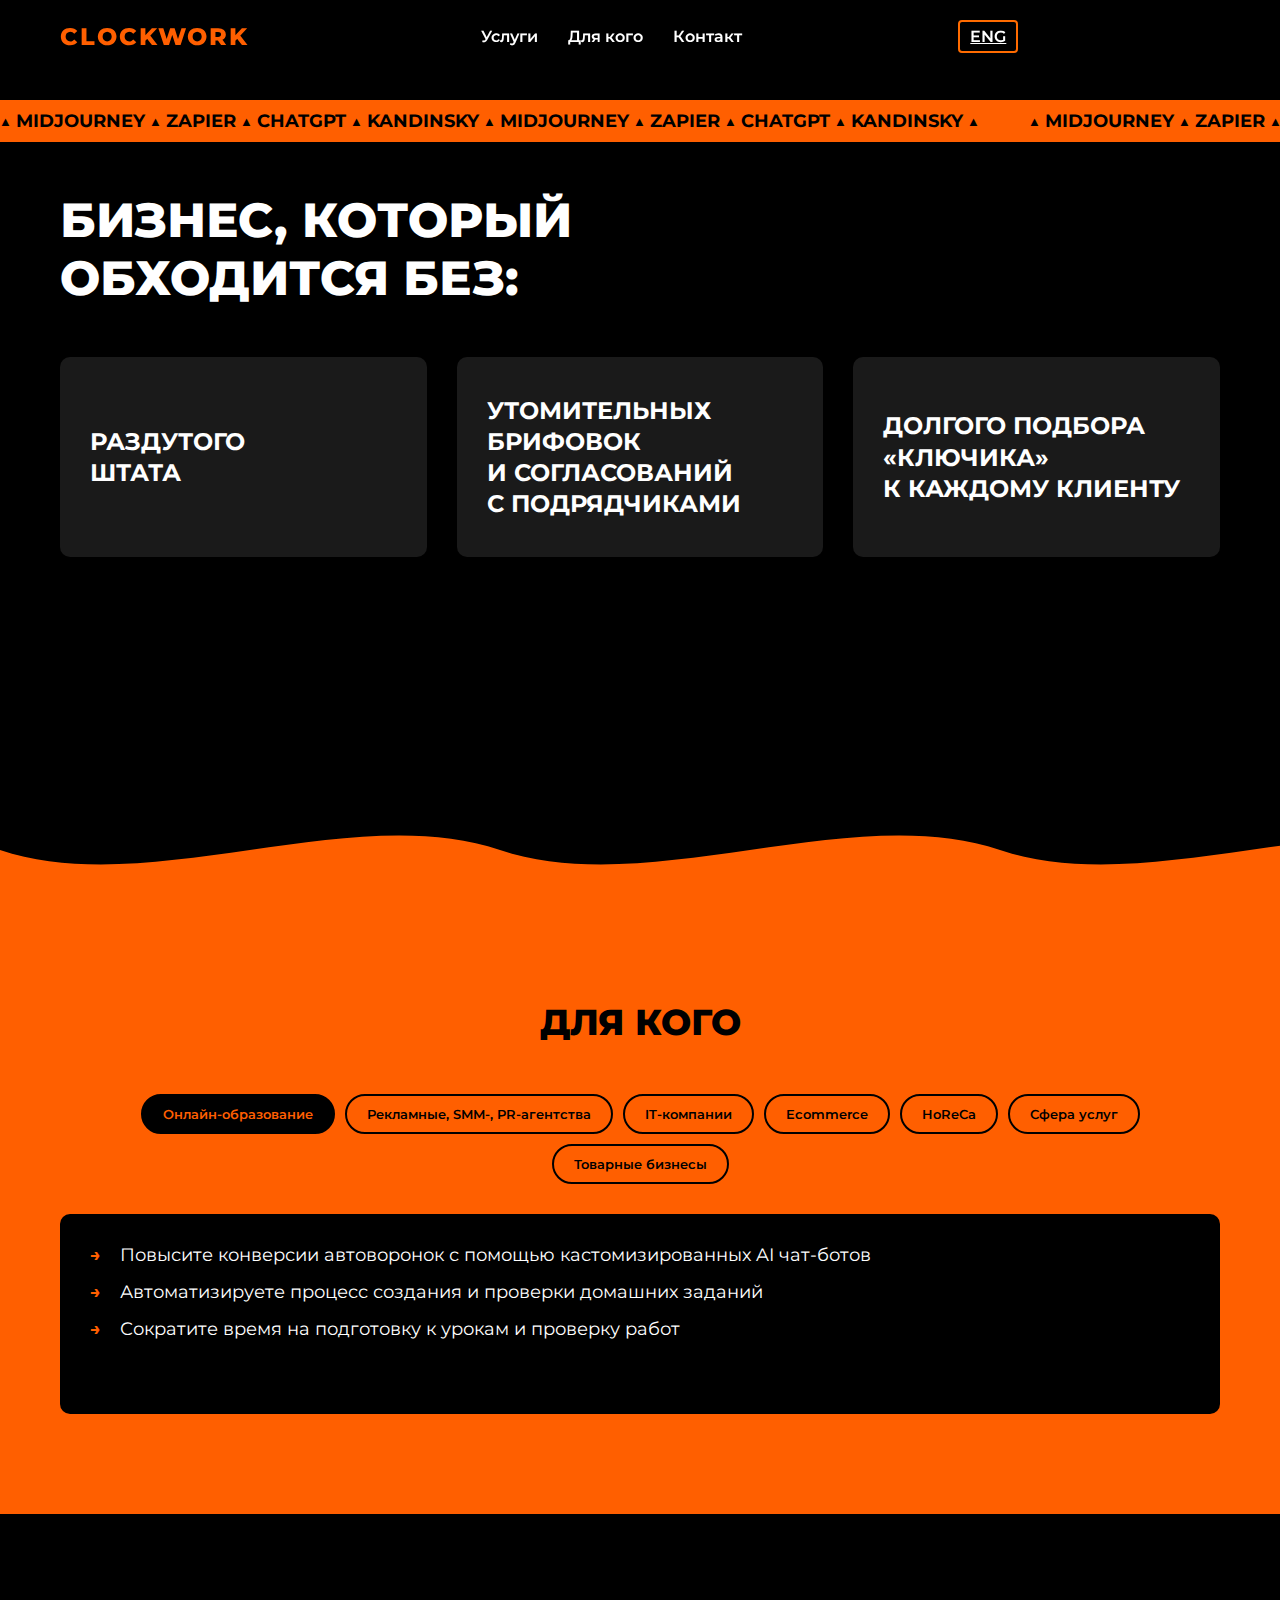
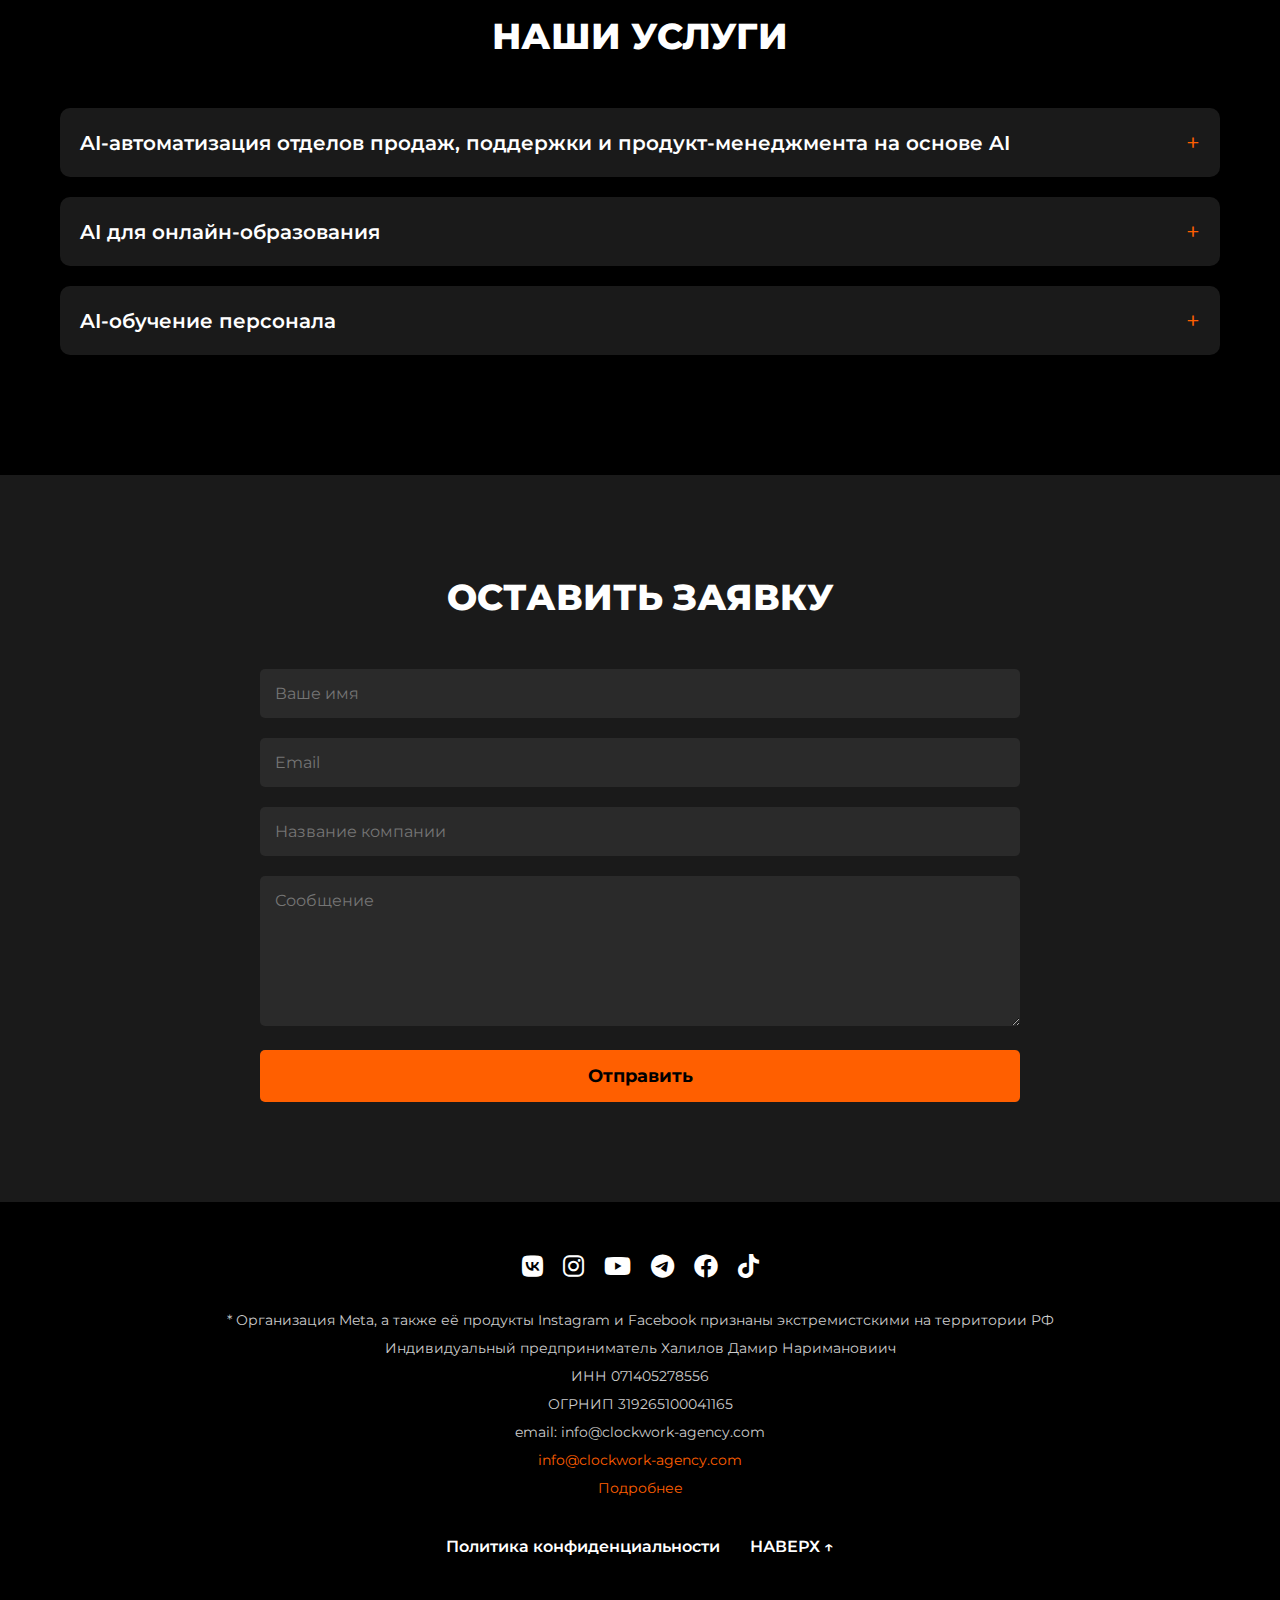
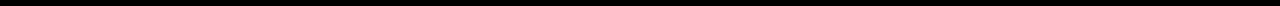
<file: clockwork-clone/index.html>
<!DOCTYPE html>
<html lang="ru">
<head>
    <meta charset="UTF-8">
    <meta name="viewport" content="width=device-width, initial-scale=1.0">
    <title>Clockwork Agency - Digital Marketing Solutions</title>
    <link rel="stylesheet" href="css/styles.css">
    <link rel="stylesheet" href="https://cdnjs.cloudflare.com/ajax/libs/font-awesome/6.0.0-beta3/css/all.min.css">
    <link href="https://fonts.googleapis.com/css2?family=Montserrat:wght@400;500;600;700;800&display=swap" rel="stylesheet">
</head>
<body>
    <header>
        <div class="header-container">
            <div class="logo">CLOCKWORK</div>
            <nav>
                <ul>
                    <li><a href="#services">Услуги</a></li>
                    <li><a href="#for-whom">Для кого</a></li>
                    <li><a href="#contact">Контакт</a></li>
                </ul>
            </nav>
            <div class="language-switch"><a href="index-en.html" class="lang-btn">ENG</a></div>
            <div class="mobile-menu-toggle">
                <span></span>
                <span></span>
                <span></span>
            </div>
        </div>
    </header>

    <section class="hero">
        <div class="ticker-tape">
            <div class="ticker-content">
                <span>▲ MIDJOURNEY ▲ ZAPIER ▲ CHATGPT ▲ KANDINSKY ▲ MIDJOURNEY ▲ ZAPIER ▲ CHATGPT ▲ KANDINSKY ▲</span>
                <span>▲ MIDJOURNEY ▲ ZAPIER ▲ CHATGPT ▲ KANDINSKY ▲ MIDJOURNEY ▲ ZAPIER ▲ CHATGPT ▲ KANDINSKY ▲</span>
            </div>
        </div>
        
        <div class="hero-content">
            <h1 class="animated-title">БИЗНЕС, КОТОРЫЙ <br>ОБХОДИТСЯ БЕЗ:</h1>
            
            <div class="benefits-container">
                <div class="benefit-card">
                    <div class="benefit-content">
                        <h3>РАЗДУТОГО<br>ШТАТА</h3>
                    </div>
                </div>
                <div class="benefit-card">
                    <div class="benefit-content">
                        <h3>УТОМИТЕЛЬНЫХ БРИФОВОК<br>И СОГЛАСОВАНИЙ<br>С ПОДРЯДЧИКАМИ</h3>
                    </div>
                </div>
                <div class="benefit-card">
                    <div class="benefit-content">
                        <h3>ДОЛГОГО ПОДБОРА<br>«КЛЮЧИКА»<br>К КАЖДОМУ КЛИЕНТУ</h3>
                    </div>
                </div>
            </div>
        </div>
        
        <div class="wave-container">
            <div class="wave"></div>
        </div>
    </section>

    <section id="for-whom" class="for-whom">
        <h2>ДЛЯ КОГО</h2>
        
        <div class="client-tabs">
            <div class="tab-buttons">
                <button class="tab-button active" data-tab="education">Онлайн-образование</button>
                <button class="tab-button" data-tab="agencies">Рекламные, SMM-, PR-агентства</button>
                <button class="tab-button" data-tab="it">IT-компании</button>
                <button class="tab-button" data-tab="ecommerce">Ecommerce</button>
                <button class="tab-button" data-tab="horeca">HoReCa</button>
                <button class="tab-button" data-tab="services">Сфера услуг</button>
                <button class="tab-button" data-tab="retail">Товарные бизнесы</button>
            </div>
            
            <div class="tab-content">
                <div class="tab-pane active" id="education">
                    <ul>
                        <li>Повысите конверсии автоворонок с помощью кастомизированных AI чат-ботов</li>
                        <li>Автоматизируете процесс создания и проверки домашних заданий</li>
                        <li>Сократите время на подготовку к урокам и проверку работ</li>
                    </ul>
                </div>
                <div class="tab-pane" id="agencies">
                    <ul>
                        <li>Ускорите процесс создания контента для клиентов</li>
                        <li>Автоматизируете рутинные задачи по коммуникации с клиентами</li>
                        <li>Улучшите качество аналитики и отчетности</li>
                    </ul>
                </div>
                <div class="tab-pane" id="it">
                    <ul>
                        <li>Оптимизируете процессы разработки с помощью AI-инструментов</li>
                        <li>Автоматизируете тестирование и отладку кода</li>
                        <li>Улучшите документацию и коммуникацию в команде</li>
                    </ul>
                </div>
                <div class="tab-pane" id="ecommerce">
                    <ul>
                        <li>Персонализируете рекомендации товаров для клиентов</li>
                        <li>Автоматизируете обработку заказов и поддержку клиентов</li>
                        <li>Оптимизируете логистические процессы</li>
                    </ul>
                </div>
                <div class="tab-pane" id="horeca">
                    <ul>
                        <li>Улучшите обслуживание клиентов с помощью AI-ассистентов</li>
                        <li>Оптимизируете управление запасами и закупками</li>
                        <li>Автоматизируете бронирование и обработку заказов</li>
                    </ul>
                </div>
                <div class="tab-pane" id="services">
                    <ul>
                        <li>Автоматизируете запись клиентов и напоминания</li>
                        <li>Улучшите качество обслуживания с помощью AI-инструментов</li>
                        <li>Оптимизируете рабочие процессы и расписание</li>
                    </ul>
                </div>
                <div class="tab-pane" id="retail">
                    <ul>
                        <li>Оптимизируете управление товарными запасами</li>
                        <li>Улучшите прогнозирование спроса и планирование закупок</li>
                        <li>Автоматизируете маркетинговые кампании и программы лояльности</li>
                    </ul>
                </div>
            </div>
        </div>
    </section>

    <section id="services" class="services">
        <h2>НАШИ УСЛУГИ</h2>
        
        <div class="accordion">
            <div class="accordion-item">
                <div class="accordion-header">
                    <h3>AI-автоматизация отделов продаж, поддержки и продукт-менеджмента на основе AI</h3>
                    <span class="accordion-icon">+</span>
                </div>
                <div class="accordion-content">
                    <p>Мы помогаем бизнесам автоматизировать процессы продаж, поддержки клиентов и управления продуктами с использованием искусственного интеллекта. Наши решения позволяют сократить время на рутинные задачи, улучшить качество обслуживания клиентов и оптимизировать рабочие процессы.</p>
                </div>
            </div>
            
            <div class="accordion-item">
                <div class="accordion-header">
                    <h3>AI для онлайн-образования</h3>
                    <span class="accordion-icon">+</span>
                </div>
                <div class="accordion-content">
                    <p>Мы разрабатываем AI-решения для образовательных платформ, которые помогают автоматизировать создание и проверку учебных материалов, персонализировать обучение и улучшить взаимодействие с учениками. Наши инструменты позволяют сократить время на подготовку к урокам и повысить эффективность обучения.</p>
                </div>
            </div>
            
            <div class="accordion-item">
                <div class="accordion-header">
                    <h3>AI-обучение персонала</h3>
                    <span class="accordion-icon">+</span>
                </div>
                <div class="accordion-content">
                    <p>Мы предлагаем программы обучения персонала работе с AI-инструментами, которые помогают сотрудникам освоить новые технологии и повысить эффективность работы. Наши тренинги включают практические задания и реальные кейсы, которые помогают быстро внедрить AI в рабочие процессы.</p>
                </div>
            </div>
        </div>
    </section>

    <section id="contact" class="contact">
        <div class="contact-container">
            <h2>ОСТАВИТЬ ЗАЯВКУ</h2>
            
            <form id="contact-form">
                <div class="form-group">
                    <input type="text" id="name" name="name" placeholder="Ваше имя" required>
                </div>
                <div class="form-group">
                    <input type="email" id="email" name="email" placeholder="Email" required>
                </div>
                <div class="form-group">
                    <input type="text" id="company" name="company" placeholder="Название компании" required>
                </div>
                <div class="form-group">
                    <textarea id="message" name="message" placeholder="Сообщение" required></textarea>
                </div>
                <button type="submit" class="submit-btn">Отправить</button>
            </form>
        </div>
    </section>

    <footer>
        <div class="footer-container">
            <div class="social-icons">
                <a href="#" class="social-icon"><i class="fab fa-vk"></i></a>
                <a href="#" class="social-icon"><i class="fab fa-instagram"></i></a>
                <a href="#" class="social-icon"><i class="fab fa-youtube"></i></a>
                <a href="#" class="social-icon"><i class="fab fa-telegram"></i></a>
                <a href="#" class="social-icon"><i class="fab fa-facebook"></i></a>
                <a href="#" class="social-icon"><i class="fab fa-tiktok"></i></a>
            </div>
            
            <div class="footer-info">
                <p>* Организация Meta, а также её продукты Instagram и Facebook признаны экстремистскими на территории РФ</p>
                <p>Индивидуальный предприниматель Халилов Дамир Наримановиич</p>
                <p>ИНН 071405278556</p>
                <p>ОГРНИП 319265100041165</p>
                <p>email: info@clockwork-agency.com</p>
                <p><a href="mailto:info@clockwork-agency.com">info@clockwork-agency.com</a></p>
                <p><a href="#">Подробнее</a></p>
            </div>
            
            <div class="footer-links">
                <a href="#">Политика конфиденциальности</a>
                <a href="#">НАВЕРХ ↑</a>
            </div>
        </div>
    </footer>

    <script src="js/script.js"></script>
</body>
</html>
</file>
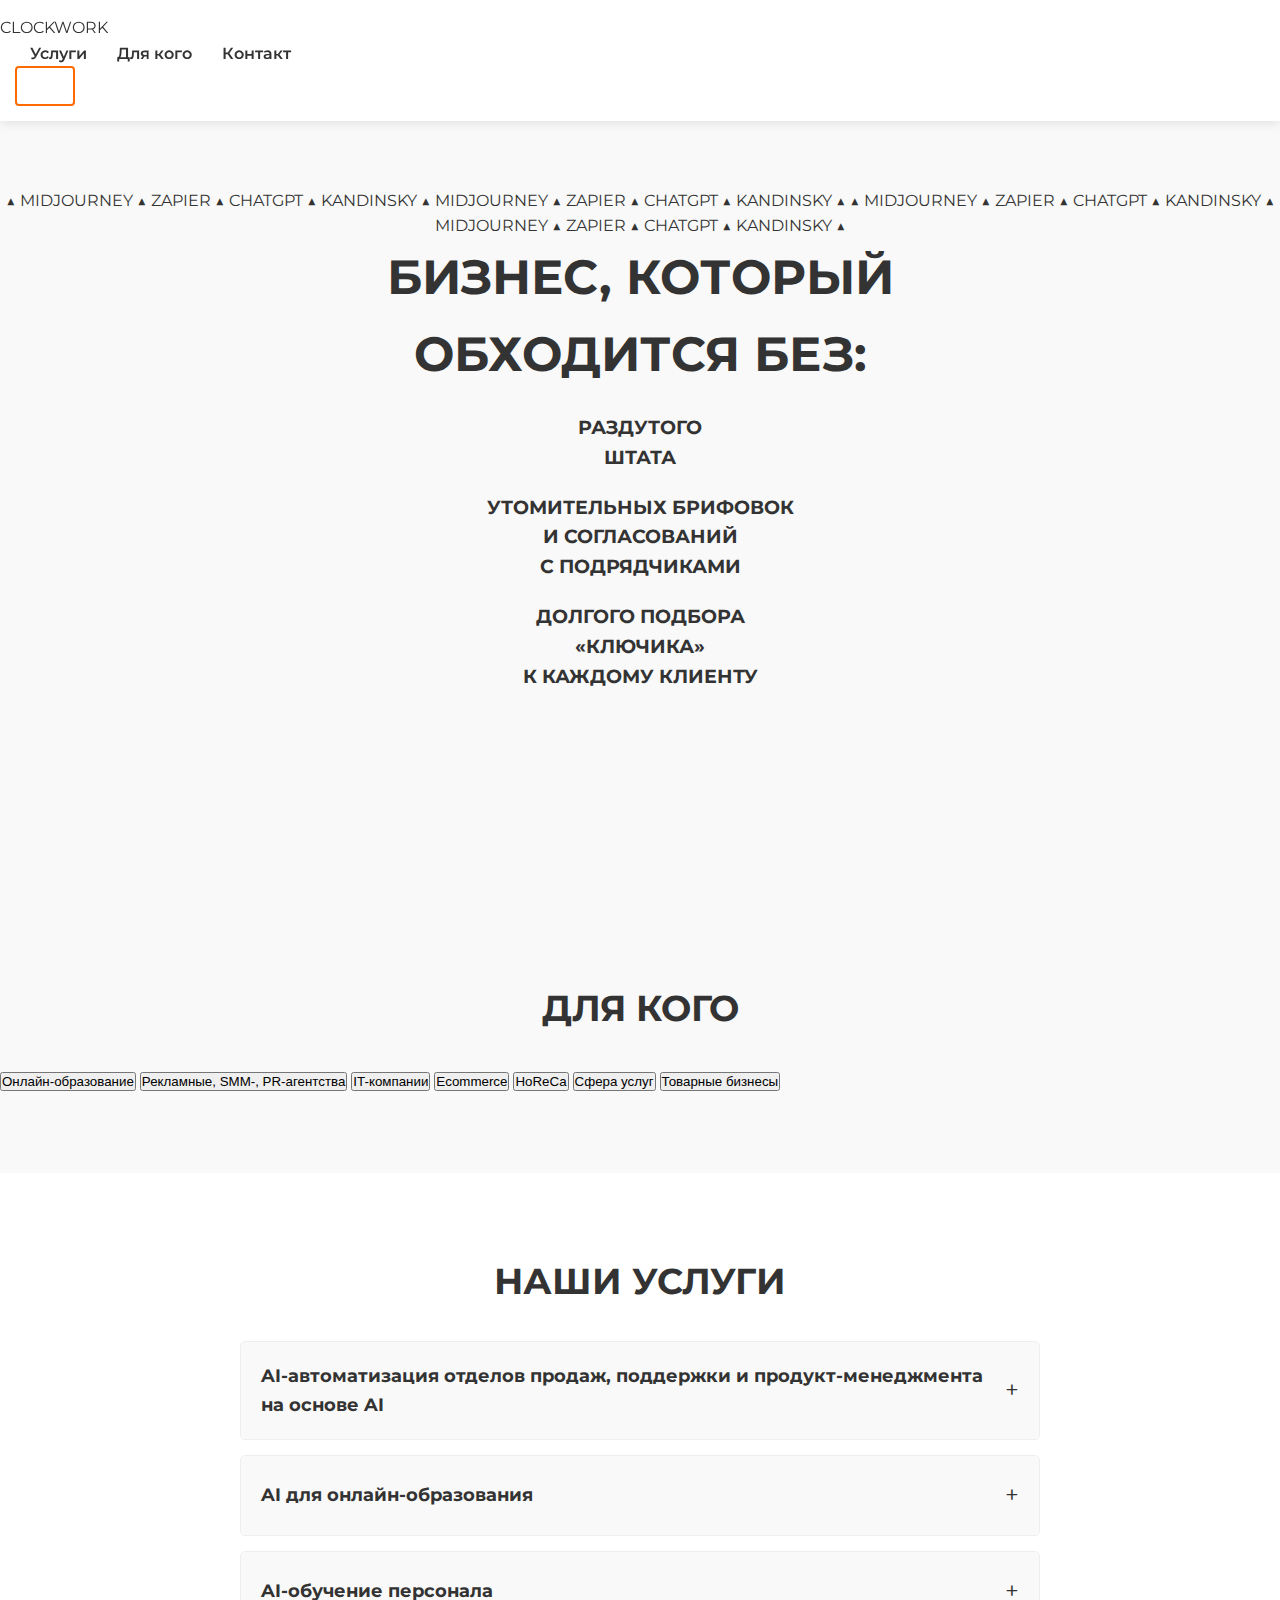
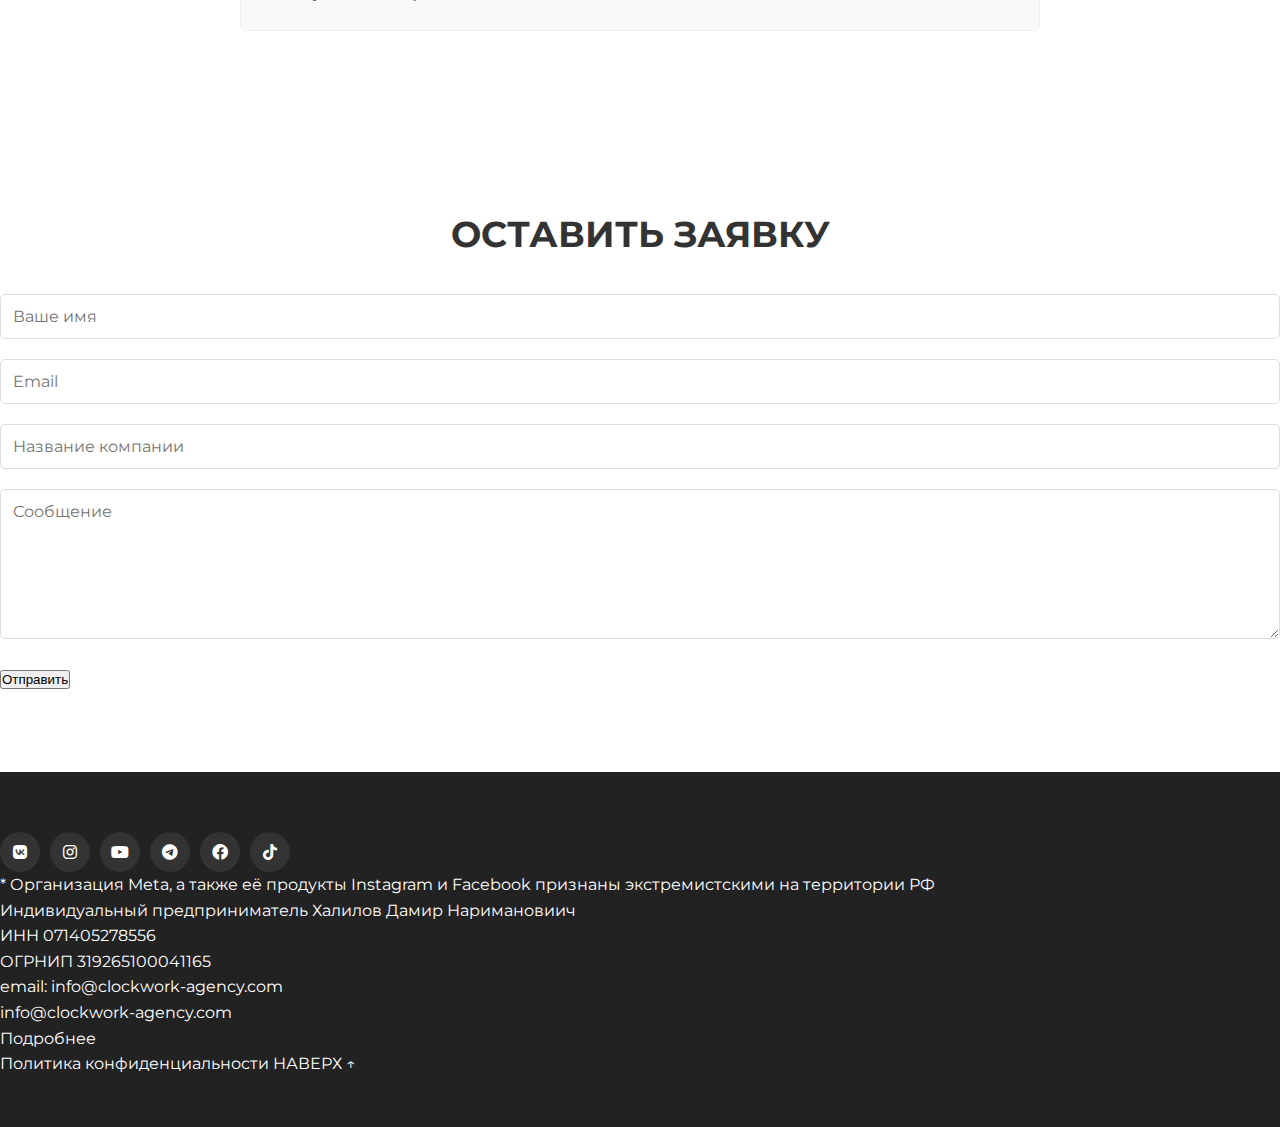
<file: clockwork-mobile/index.html>
<!DOCTYPE html>
<html lang="ru">
<head>
    <meta charset="UTF-8">
    <meta name="viewport" content="width=device-width, initial-scale=1.0, maximum-scale=1.0, user-scalable=no">
    <title>Clockwork Agency - Digital Marketing Solutions (Мобильная версия)</title>
    <link rel="stylesheet" href="css/styles.css">
    <link rel="stylesheet" href="https://cdnjs.cloudflare.com/ajax/libs/font-awesome/6.0.0-beta3/css/all.min.css">
    <link href="https://fonts.googleapis.com/css2?family=Montserrat:wght@400;500;600;700;800&display=swap" rel="stylesheet">
    <meta name="theme-color" content="#FF6B00">
    <meta name="apple-mobile-web-app-capable" content="yes">
    <meta name="apple-mobile-web-app-status-bar-style" content="black-translucent">
</head>
<body>
    <header>
        <div class="header-container">
            <div class="logo">CLOCKWORK</div>
            <nav>
                <ul>
                    <li><a href="#services">Услуги</a></li>
                    <li><a href="#for-whom">Для кого</a></li>
                    <li><a href="#contact">Контакт</a></li>
                </ul>
            </nav>
            <div class="language-switch"><a href="index-en.html" class="lang-btn">ENG</a></div>
            <div class="mobile-menu-toggle">
                <span></span>
                <span></span>
                <span></span>
            </div>
        </div>
    </header>

    <section class="hero">
        <div class="ticker-tape">
            <div class="ticker-content">
                <span>▲ MIDJOURNEY ▲ ZAPIER ▲ CHATGPT ▲ KANDINSKY ▲ MIDJOURNEY ▲ ZAPIER ▲ CHATGPT ▲ KANDINSKY ▲</span>
                <span>▲ MIDJOURNEY ▲ ZAPIER ▲ CHATGPT ▲ KANDINSKY ▲ MIDJOURNEY ▲ ZAPIER ▲ CHATGPT ▲ KANDINSKY ▲</span>
            </div>
        </div>
        
        <div class="hero-content">
            <h1 class="animated-title">БИЗНЕС, КОТОРЫЙ <br>ОБХОДИТСЯ БЕЗ:</h1>
            
            <div class="benefits-container">
                <div class="benefit-card">
                    <div class="benefit-content">
                        <h3>РАЗДУТОГО<br>ШТАТА</h3>
                    </div>
                </div>
                <div class="benefit-card">
                    <div class="benefit-content">
                        <h3>УТОМИТЕЛЬНЫХ БРИФОВОК<br>И СОГЛАСОВАНИЙ<br>С ПОДРЯДЧИКАМИ</h3>
                    </div>
                </div>
                <div class="benefit-card">
                    <div class="benefit-content">
                        <h3>ДОЛГОГО ПОДБОРА<br>«КЛЮЧИКА»<br>К КАЖДОМУ КЛИЕНТУ</h3>
                    </div>
                </div>
            </div>
        </div>
        
        <div class="wave-container">
            <div class="wave"></div>
        </div>
    </section>

    <section id="for-whom" class="for-whom">
        <h2>ДЛЯ КОГО</h2>
        
        <div class="client-tabs">
            <div class="tab-buttons">
                <button class="tab-button active" data-tab="education">Онлайн-образование</button>
                <button class="tab-button" data-tab="agencies">Рекламные, SMM-, PR-агентства</button>
                <button class="tab-button" data-tab="it">IT-компании</button>
                <button class="tab-button" data-tab="ecommerce">Ecommerce</button>
                <button class="tab-button" data-tab="horeca">HoReCa</button>
                <button class="tab-button" data-tab="services">Сфера услуг</button>
                <button class="tab-button" data-tab="retail">Товарные бизнесы</button>
            </div>
            
            <div class="tab-content">
                <div class="tab-pane active" id="education">
                    <ul>
                        <li>Повысите конверсии автоворонок с помощью кастомизированных AI чат-ботов</li>
                        <li>Автоматизируете процесс создания и проверки домашних заданий</li>
                        <li>Сократите время на подготовку к урокам и проверку работ</li>
                    </ul>
                </div>
                <div class="tab-pane" id="agencies">
                    <ul>
                        <li>Ускорите процесс создания контента для клиентов</li>
                        <li>Автоматизируете рутинные задачи по коммуникации с клиентами</li>
                        <li>Улучшите качество аналитики и отчетности</li>
                    </ul>
                </div>
                <div class="tab-pane" id="it">
                    <ul>
                        <li>Оптимизируете процессы разработки с помощью AI-инструментов</li>
                        <li>Автоматизируете тестирование и отладку кода</li>
                        <li>Улучшите документацию и коммуникацию в команде</li>
                    </ul>
                </div>
                <div class="tab-pane" id="ecommerce">
                    <ul>
                        <li>Персонализируете рекомендации товаров для клиентов</li>
                        <li>Автоматизируете обработку заказов и поддержку клиентов</li>
                        <li>Оптимизируете логистические процессы</li>
                    </ul>
                </div>
                <div class="tab-pane" id="horeca">
                    <ul>
                        <li>Улучшите обслуживание клиентов с помощью AI-ассистентов</li>
                        <li>Оптимизируете управление запасами и закупками</li>
                        <li>Автоматизируете бронирование и обработку заказов</li>
                    </ul>
                </div>
                <div class="tab-pane" id="services">
                    <ul>
                        <li>Автоматизируете запись клиентов и напоминания</li>
                        <li>Улучшите качество обслуживания с помощью AI-инструментов</li>
                        <li>Оптимизируете рабочие процессы и расписание</li>
                    </ul>
                </div>
                <div class="tab-pane" id="retail">
                    <ul>
                        <li>Оптимизируете управление товарными запасами</li>
                        <li>Улучшите прогнозирование спроса и планирование закупок</li>
                        <li>Автоматизируете маркетинговые кампании и программы лояльности</li>
                    </ul>
                </div>
            </div>
        </div>
    </section>

    <section id="services" class="services">
        <h2>НАШИ УСЛУГИ</h2>
        
        <div class="accordion">
            <div class="accordion-item">
                <div class="accordion-header">
                    <h3>AI-автоматизация отделов продаж, поддержки и продукт-менеджмента на основе AI</h3>
                    <span class="accordion-icon">+</span>
                </div>
                <div class="accordion-content">
                    <p>Мы помогаем бизнесам автоматизировать процессы продаж, поддержки клиентов и управления продуктами с использованием искусственного интеллекта. Наши решения позволяют сократить время на рутинные задачи, улучшить качество обслуживания клиентов и оптимизировать рабочие процессы.</p>
                </div>
            </div>
            
            <div class="accordion-item">
                <div class="accordion-header">
                    <h3>AI для онлайн-образования</h3>
                    <span class="accordion-icon">+</span>
                </div>
                <div class="accordion-content">
                    <p>Мы разрабатываем AI-решения для образовательных платформ, которые помогают автоматизировать создание и проверку учебных материалов, персонализировать обучение и улучшить взаимодействие с учениками. Наши инструменты позволяют сократить время на подготовку к урокам и повысить эффективность обучения.</p>
                </div>
            </div>
            
            <div class="accordion-item">
                <div class="accordion-header">
                    <h3>AI-обучение персонала</h3>
                    <span class="accordion-icon">+</span>
                </div>
                <div class="accordion-content">
                    <p>Мы предлагаем программы обучения персонала работе с AI-инструментами, которые помогают сотрудникам освоить новые технологии и повысить эффективность работы. Наши тренинги включают практические задания и реальные кейсы, которые помогают быстро внедрить AI в рабочие процессы.</p>
                </div>
            </div>
        </div>
    </section>

    <section id="contact" class="contact">
        <div class="contact-container">
            <h2>ОСТАВИТЬ ЗАЯВКУ</h2>
            
            <form id="contact-form">
                <div class="form-group">
                    <input type="text" id="name" name="name" placeholder="Ваше имя" required>
                </div>
                <div class="form-group">
                    <input type="email" id="email" name="email" placeholder="Email" required>
                </div>
                <div class="form-group">
                    <input type="text" id="company" name="company" placeholder="Название компании" required>
                </div>
                <div class="form-group">
                    <textarea id="message" name="message" placeholder="Сообщение" required></textarea>
                </div>
                <button type="submit" class="submit-btn">Отправить</button>
            </form>
        </div>
    </section>

    <footer>
        <div class="footer-container">
            <div class="social-icons">
                <a href="#" class="social-icon"><i class="fab fa-vk"></i></a>
                <a href="#" class="social-icon"><i class="fab fa-instagram"></i></a>
                <a href="#" class="social-icon"><i class="fab fa-youtube"></i></a>
                <a href="#" class="social-icon"><i class="fab fa-telegram"></i></a>
                <a href="#" class="social-icon"><i class="fab fa-facebook"></i></a>
                <a href="#" class="social-icon"><i class="fab fa-tiktok"></i></a>
            </div>
            
            <div class="footer-info">
                <p>* Организация Meta, а также её продукты Instagram и Facebook признаны экстремистскими на территории РФ</p>
                <p>Индивидуальный предприниматель Халилов Дамир Наримановиич</p>
                <p>ИНН 071405278556</p>
                <p>ОГРНИП 319265100041165</p>
                <p>email: info@clockwork-agency.com</p>
                <p><a href="mailto:info@clockwork-agency.com">info@clockwork-agency.com</a></p>
                <p><a href="#">Подробнее</a></p>
            </div>
            
            <div class="footer-links">
                <a href="#">Политика конфиденциальности</a>
                <a href="#">НАВЕРХ ↑</a>
            </div>
        </div>
    </footer>

    <script src="js/script.js"></script>
    <script>
        // Добавляем класс для мобильных устройств
        if (window.innerWidth <= 768) {
            document.body.classList.add('mobile-device');
        }
        
        // Обработчик для закрытия меню при клике на пункт меню
        document.querySelectorAll('nav ul li a').forEach(link => {
            link.addEventListener('click', function() {
                const nav = document.querySelector('nav');
                const menuToggle = document.querySelector('.mobile-menu-toggle');
                if (nav.classList.contains('active')) {
                    nav.classList.remove('active');
                    menuToggle.classList.remove('active');
                    
                    // Сбрасываем стили иконки меню
                    const spans = menuToggle.querySelectorAll('span');
                    spans[0].style.transform = 'none';
                    spans[1].style.opacity = '1';
                    spans[2].style.transform = 'none';
                }
            });
        });
    </script>
</body>
</html>
</file>
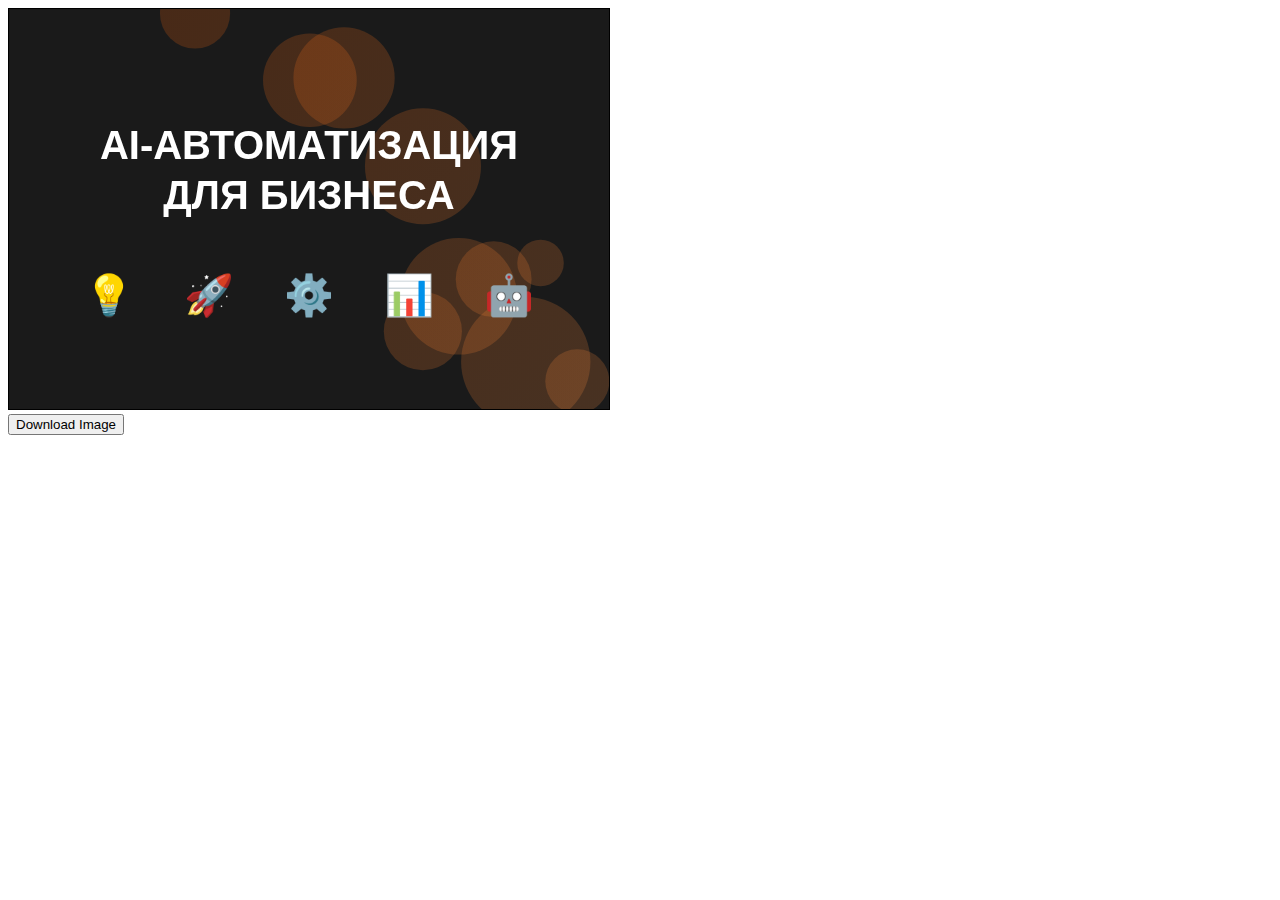
<file: create-image.html>
<!DOCTYPE html>
<html>
<head>
    <title>Create AI Benefits Image</title>
</head>
<body>
    <canvas id="myCanvas" width="600" height="400" style="border:1px solid #000;"></canvas>
    <br>
    <button onclick="downloadImage()">Download Image</button>

    <script>
        const canvas = document.getElementById('myCanvas');
        const ctx = canvas.getContext('2d');

        // Background
        ctx.fillStyle = '#1A1A1A';
        ctx.fillRect(0, 0, canvas.width, canvas.height);

        // Draw orange gradient
        const gradient = ctx.createLinearGradient(0, 0, canvas.width, canvas.height);
        gradient.addColorStop(0, '#FF5F00');
        gradient.addColorStop(1, '#FF8F40');

        // Draw circles
        for (let i = 0; i < 10; i++) {
            const x = Math.random() * canvas.width;
            const y = Math.random() * canvas.height;
            const radius = 20 + Math.random() * 50;
            
            ctx.beginPath();
            ctx.arc(x, y, radius, 0, Math.PI * 2);
            ctx.fillStyle = gradient;
            ctx.globalAlpha = 0.2;
            ctx.fill();
        }

        // Reset alpha
        ctx.globalAlpha = 1.0;

        // Draw text
        ctx.font = 'bold 40px Arial';
        ctx.fillStyle = '#FFFFFF';
        ctx.textAlign = 'center';
        ctx.fillText('AI-АВТОМАТИЗАЦИЯ', canvas.width / 2, 150);
        ctx.fillText('ДЛЯ БИЗНЕСА', canvas.width / 2, 200);

        // Draw icons
        const icons = ['💡', '🚀', '⚙️', '📊', '🤖'];
        const iconSize = 40;
        const spacing = canvas.width / (icons.length + 1);
        
        for (let i = 0; i < icons.length; i++) {
            ctx.font = `${iconSize}px Arial`;
            ctx.fillText(icons[i], spacing * (i + 1), 300);
        }

        // Function to download the image
        function downloadImage() {
            const link = document.createElement('a');
            link.download = 'ai-benefits.jpg';
            link.href = canvas.toDataURL('image/jpeg');
            link.click();
        }
    </script>
</body>
</html>
</file>
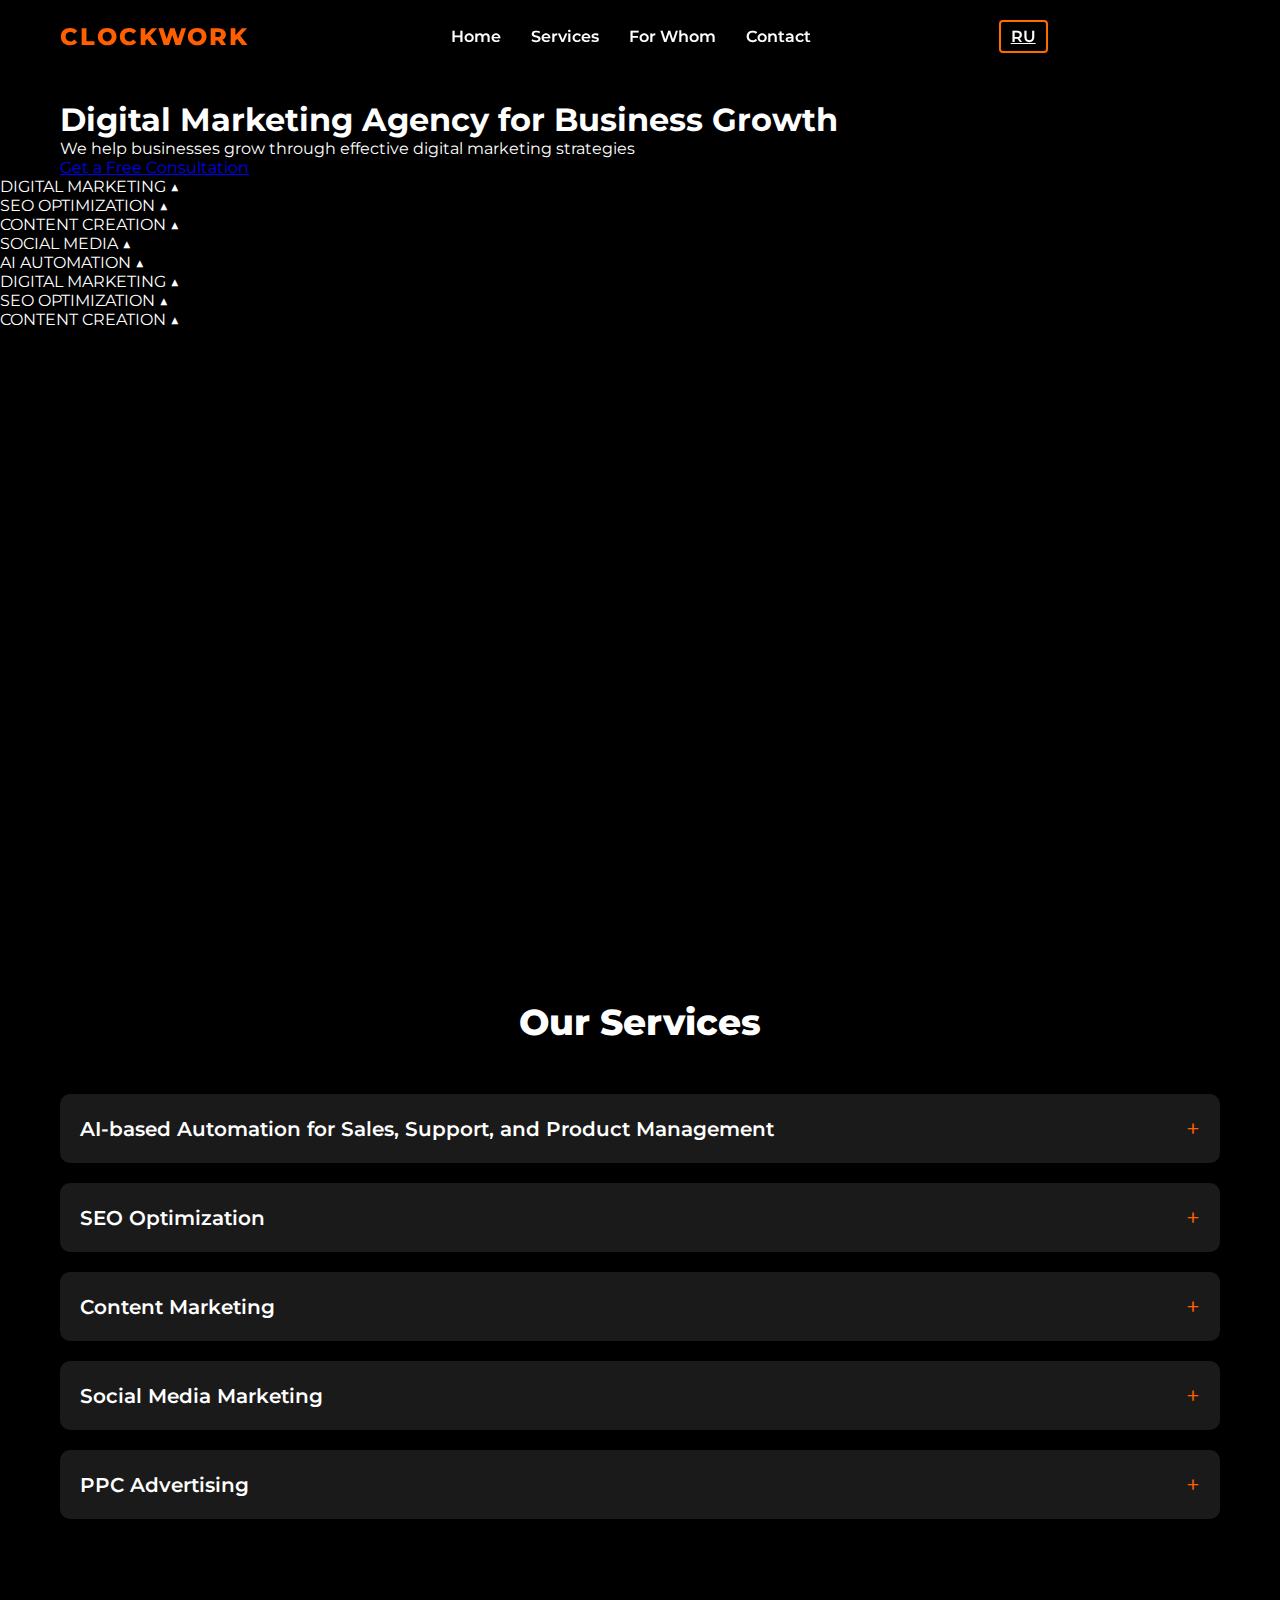
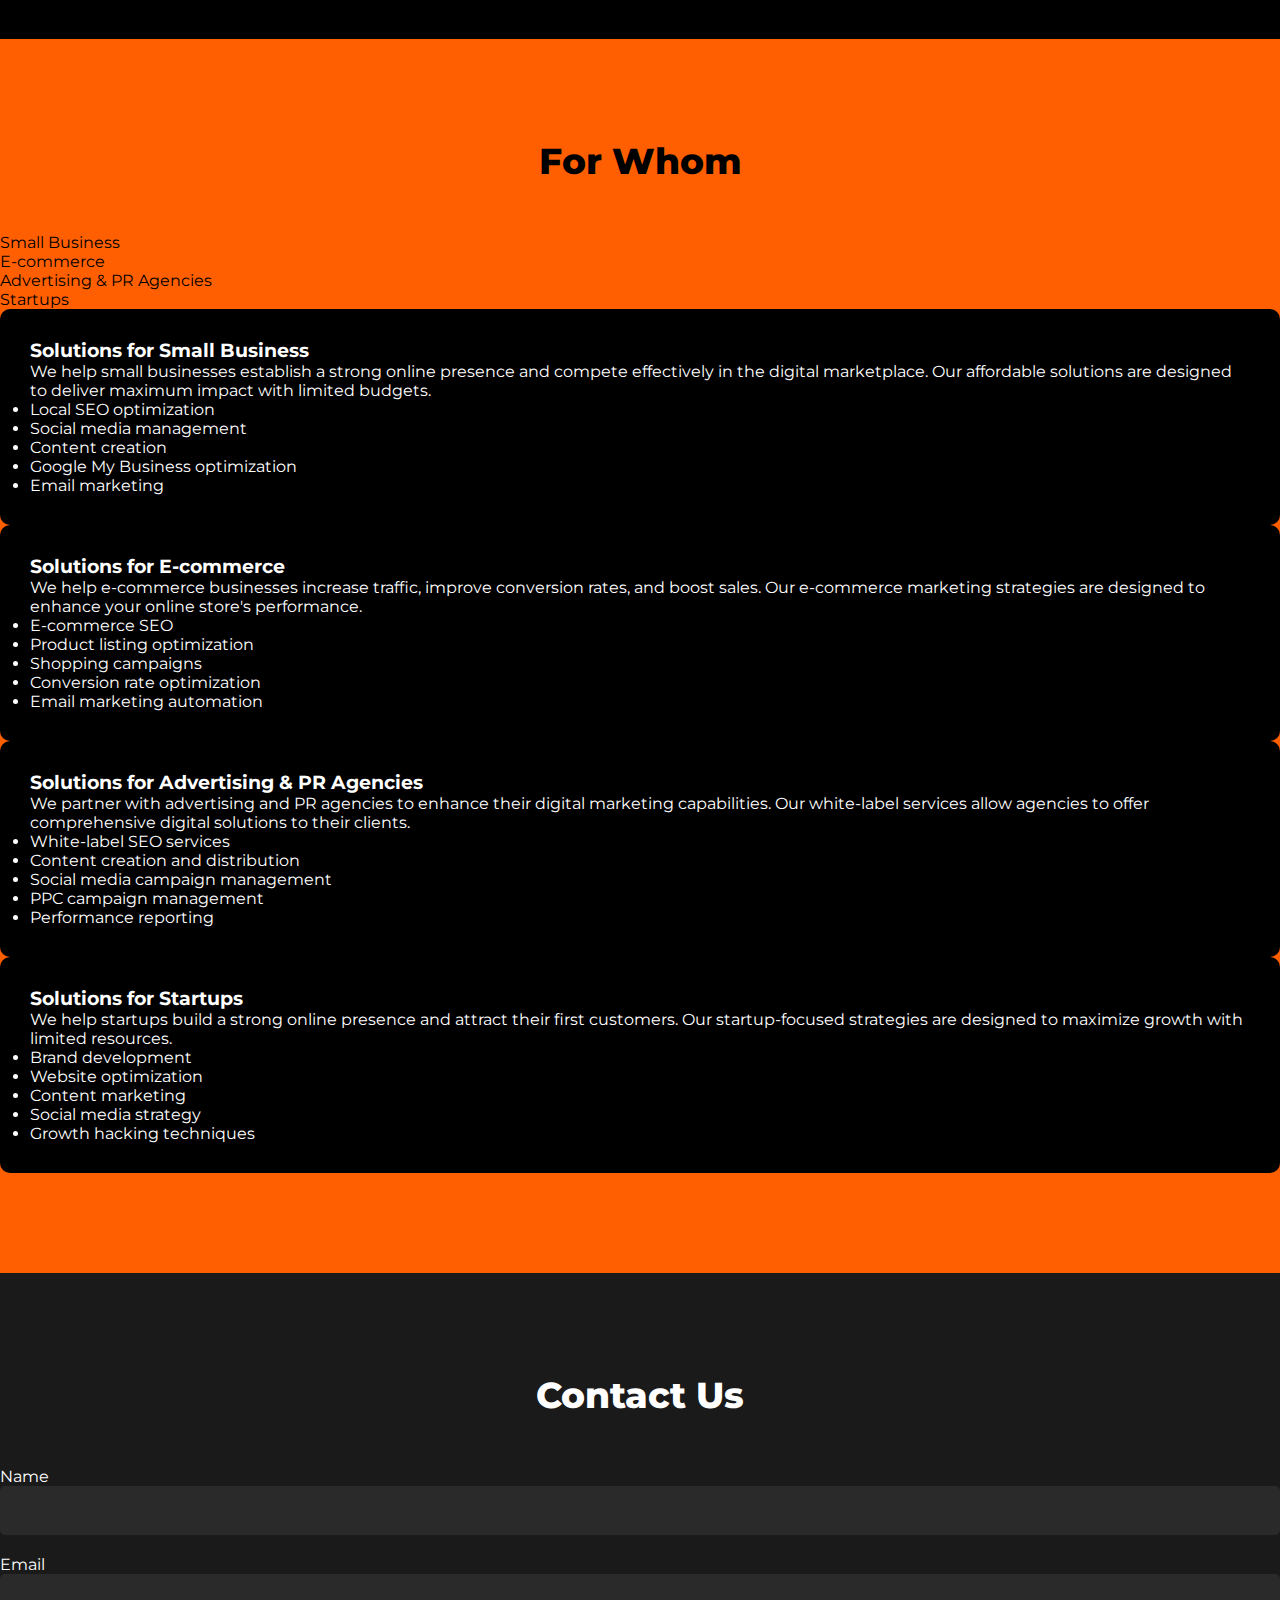
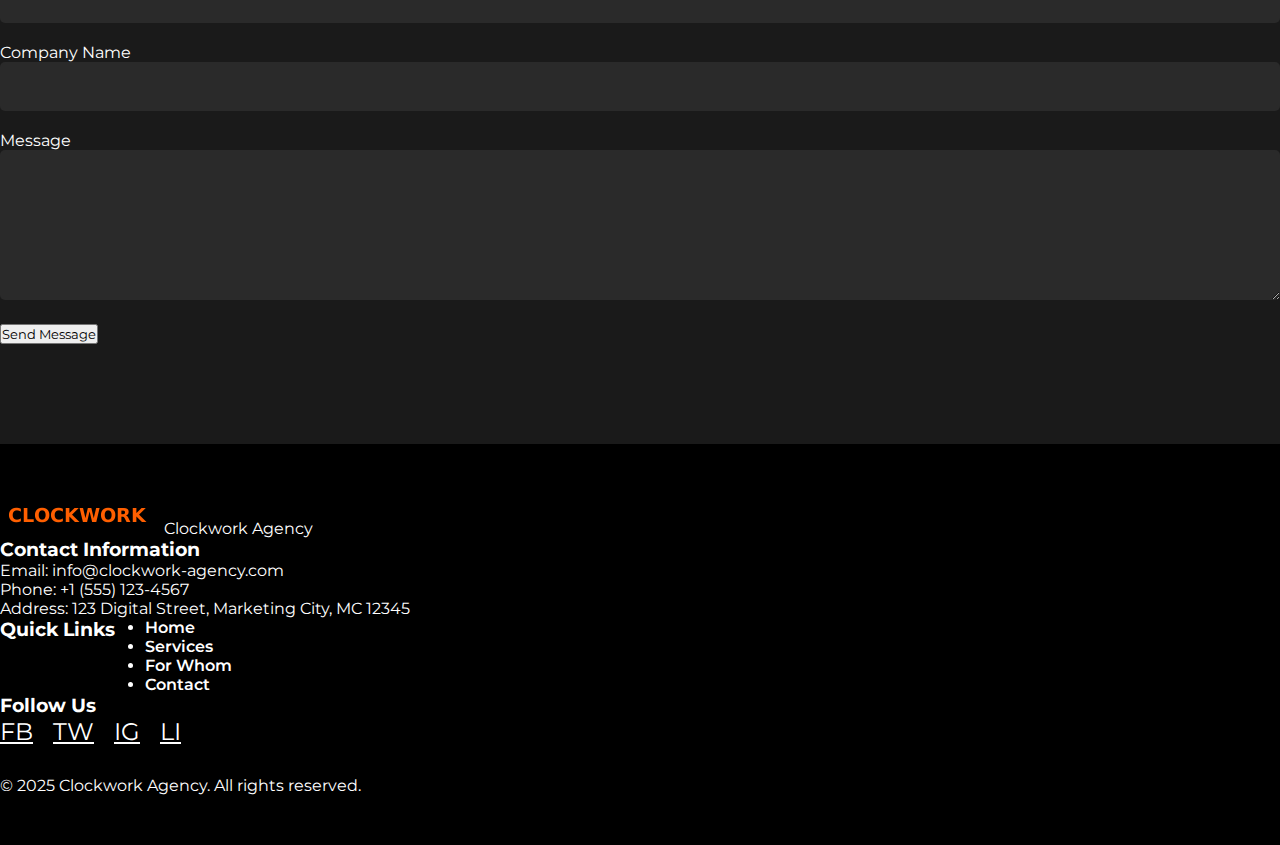
<file: clockwork-clone/index-en.html>
<!DOCTYPE html>
<html lang="en">
<head>
    <meta charset="UTF-8">
    <meta name="viewport" content="width=device-width, initial-scale=1.0">
    <title>Clockwork Agency - Digital Marketing Solutions</title>
    <link rel="stylesheet" href="css/styles.css">
    <link href="https://fonts.googleapis.com/css2?family=Montserrat:wght@400;500;600;700&display=swap" rel="stylesheet">
</head>
<body>
    <header>
        <div class="header-container">
            <div class="logo">CLOCKWORK</div>
            <nav>
                <ul>
                    <li><a href="#home">Home</a></li>
                    <li><a href="#services">Services</a></li>
                    <li><a href="#for-whom">For Whom</a></li>
                    <li><a href="#contact">Contact</a></li>
                </ul>
            </nav>
            <div class="language-switch"><a href="index.html" class="lang-btn">RU</a></div>
            <div class="mobile-menu-toggle">
                <span></span>
                <span></span>
                <span></span>
            </div>
        </div>
    </header>

    <section id="home" class="hero">
        <div class="container">
            <div class="hero-content">
                <h1>Digital Marketing Agency for Business Growth</h1>
                <p>We help businesses grow through effective digital marketing strategies</p>
                <a href="#contact" class="btn">Get a Free Consultation</a>
            </div>
        </div>
        <div class="ticker-wrap">
            <div class="ticker">
                <div class="ticker-item">DIGITAL MARKETING <span class="triangle">▲</span></div>
                <div class="ticker-item">SEO OPTIMIZATION <span class="triangle">▲</span></div>
                <div class="ticker-item">CONTENT CREATION <span class="triangle">▲</span></div>
                <div class="ticker-item">SOCIAL MEDIA <span class="triangle">▲</span></div>
                <div class="ticker-item">AI AUTOMATION <span class="triangle">▲</span></div>
                <div class="ticker-item">DIGITAL MARKETING <span class="triangle">▲</span></div>
                <div class="ticker-item">SEO OPTIMIZATION <span class="triangle">▲</span></div>
                <div class="ticker-item">CONTENT CREATION <span class="triangle">▲</span></div>
            </div>
        </div>
    </section>

    <section id="services" class="services">
        <div class="container">
            <h2>Our Services</h2>
            <div class="wave-divider"></div>
            <div class="accordion">
                <div class="accordion-item">
                    <div class="accordion-header">
                        <h3>AI-based Automation for Sales, Support, and Product Management</h3>
                        <span class="accordion-icon">+</span>
                    </div>
                    <div class="accordion-content">
                        <p>We implement AI solutions to automate and optimize your business processes. Our AI systems can handle customer inquiries, qualify leads, and provide valuable insights for product development.</p>
                        <ul>
                            <li>Customer support automation</li>
                            <li>Sales process optimization</li>
                            <li>Product management AI tools</li>
                            <li>Data analysis and reporting</li>
                        </ul>
                    </div>
                </div>
                <div class="accordion-item">
                    <div class="accordion-header">
                        <h3>SEO Optimization</h3>
                        <span class="accordion-icon">+</span>
                    </div>
                    <div class="accordion-content">
                        <p>We improve your website's visibility in search engines through comprehensive SEO strategies. Our approach includes technical optimization, content enhancement, and link building.</p>
                        <ul>
                            <li>Technical SEO audit</li>
                            <li>Keyword research and strategy</li>
                            <li>On-page optimization</li>
                            <li>Link building campaigns</li>
                            <li>Local SEO optimization</li>
                        </ul>
                    </div>
                </div>
                <div class="accordion-item">
                    <div class="accordion-header">
                        <h3>Content Marketing</h3>
                        <span class="accordion-icon">+</span>
                    </div>
                    <div class="accordion-content">
                        <p>We create engaging and valuable content that attracts and retains your target audience. Our content marketing strategies are designed to build brand awareness and drive conversions.</p>
                        <ul>
                            <li>Content strategy development</li>
                            <li>Blog post creation</li>
                            <li>Infographics and visual content</li>
                            <li>Video content production</li>
                            <li>Content distribution</li>
                        </ul>
                    </div>
                </div>
                <div class="accordion-item">
                    <div class="accordion-header">
                        <h3>Social Media Marketing</h3>
                        <span class="accordion-icon">+</span>
                    </div>
                    <div class="accordion-content">
                        <p>We help you build a strong presence on social media platforms to engage with your audience and drive business growth. Our social media strategies are tailored to your specific business goals.</p>
                        <ul>
                            <li>Social media strategy development</li>
                            <li>Content creation and scheduling</li>
                            <li>Community management</li>
                            <li>Social media advertising</li>
                            <li>Performance analysis and reporting</li>
                        </ul>
                    </div>
                </div>
                <div class="accordion-item">
                    <div class="accordion-header">
                        <h3>PPC Advertising</h3>
                        <span class="accordion-icon">+</span>
                    </div>
                    <div class="accordion-content">
                        <p>We create and manage effective pay-per-click advertising campaigns to drive targeted traffic to your website and generate leads. Our PPC strategies focus on maximizing ROI.</p>
                        <ul>
                            <li>Google Ads campaign management</li>
                            <li>Social media advertising</li>
                            <li>Display advertising</li>
                            <li>Remarketing campaigns</li>
                            <li>Performance tracking and optimization</li>
                        </ul>
                    </div>
                </div>
            </div>
        </div>
    </section>

    <section id="for-whom" class="for-whom">
        <div class="container">
            <h2>For Whom</h2>
            <div class="wave-divider"></div>
            <div class="tabs">
                <div class="tab-headers">
                    <div class="tab-header active" data-tab="tab1">Small Business</div>
                    <div class="tab-header" data-tab="tab2">E-commerce</div>
                    <div class="tab-header" data-tab="tab3">Advertising & PR Agencies</div>
                    <div class="tab-header" data-tab="tab4">Startups</div>
                </div>
                <div class="tab-contents">
                    <div class="tab-content active" id="tab1">
                        <h3>Solutions for Small Business</h3>
                        <p>We help small businesses establish a strong online presence and compete effectively in the digital marketplace. Our affordable solutions are designed to deliver maximum impact with limited budgets.</p>
                        <ul>
                            <li>Local SEO optimization</li>
                            <li>Social media management</li>
                            <li>Content creation</li>
                            <li>Google My Business optimization</li>
                            <li>Email marketing</li>
                        </ul>
                    </div>
                    <div class="tab-content" id="tab2">
                        <h3>Solutions for E-commerce</h3>
                        <p>We help e-commerce businesses increase traffic, improve conversion rates, and boost sales. Our e-commerce marketing strategies are designed to enhance your online store's performance.</p>
                        <ul>
                            <li>E-commerce SEO</li>
                            <li>Product listing optimization</li>
                            <li>Shopping campaigns</li>
                            <li>Conversion rate optimization</li>
                            <li>Email marketing automation</li>
                        </ul>
                    </div>
                    <div class="tab-content" id="tab3">
                        <h3>Solutions for Advertising & PR Agencies</h3>
                        <p>We partner with advertising and PR agencies to enhance their digital marketing capabilities. Our white-label services allow agencies to offer comprehensive digital solutions to their clients.</p>
                        <ul>
                            <li>White-label SEO services</li>
                            <li>Content creation and distribution</li>
                            <li>Social media campaign management</li>
                            <li>PPC campaign management</li>
                            <li>Performance reporting</li>
                        </ul>
                    </div>
                    <div class="tab-content" id="tab4">
                        <h3>Solutions for Startups</h3>
                        <p>We help startups build a strong online presence and attract their first customers. Our startup-focused strategies are designed to maximize growth with limited resources.</p>
                        <ul>
                            <li>Brand development</li>
                            <li>Website optimization</li>
                            <li>Content marketing</li>
                            <li>Social media strategy</li>
                            <li>Growth hacking techniques</li>
                        </ul>
                    </div>
                </div>
            </div>
        </div>
    </section>

    <section id="contact" class="contact">
        <div class="container">
            <h2>Contact Us</h2>
            <div class="wave-divider"></div>
            <div class="contact-form">
                <form id="contactForm">
                    <div class="form-group">
                        <label for="name">Name</label>
                        <input type="text" id="name" name="name" required>
                    </div>
                    <div class="form-group">
                        <label for="email">Email</label>
                        <input type="email" id="email" name="email" required>
                    </div>
                    <div class="form-group">
                        <label for="company">Company Name</label>
                        <input type="text" id="company" name="company">
                    </div>
                    <div class="form-group">
                        <label for="message">Message</label>
                        <textarea id="message" name="message" required></textarea>
                    </div>
                    <button type="submit" class="btn">Send Message</button>
                </form>
            </div>
        </div>
    </section>

    <footer>
        <div class="container">
            <div class="footer-content">
                <div class="footer-logo">
                    <img src="images/logo.png" alt="Clockwork Agency Logo">
                    <span>Clockwork Agency</span>
                </div>
                <div class="footer-contact">
                    <h3>Contact Information</h3>
                    <p>Email: info@clockwork-agency.com</p>
                    <p>Phone: +1 (555) 123-4567</p>
                    <p>Address: 123 Digital Street, Marketing City, MC 12345</p>
                </div>
                <div class="footer-links">
                    <h3>Quick Links</h3>
                    <ul>
                        <li><a href="#home">Home</a></li>
                        <li><a href="#services">Services</a></li>
                        <li><a href="#for-whom">For Whom</a></li>
                        <li><a href="#contact">Contact</a></li>
                    </ul>
                </div>
                <div class="footer-social">
                    <h3>Follow Us</h3>
                    <div class="social-icons">
                        <a href="#" class="social-icon">FB</a>
                        <a href="#" class="social-icon">TW</a>
                        <a href="#" class="social-icon">IG</a>
                        <a href="#" class="social-icon">LI</a>
                    </div>
                </div>
            </div>
            <div class="footer-bottom">
                <p>&copy; 2025 Clockwork Agency. All rights reserved.</p>
            </div>
        </div>
    </footer>

    <script src="js/script.js"></script>
</body>
</html>
</file>
<file: clockwork-clone/css/styles.css>
@keyframes ticker {
    0% {
        transform: translateX(0);
    }
    100% {
        transform: translateX(-100%);
    }
}

@keyframes fadeIn {
    from {
        opacity: 0;
        transform: translateY(20px);
    }
    to {
        opacity: 1;
        transform: translateY(0);
    }
}

/* Language Switch Styles */
.language-switch {
    margin-left: 15px;
}

.lang-btn {
    display: inline-block;
    padding: 5px 10px;
    background-color: transparent;
    color: #fff;
    border: 2px solid #FF6B00;
    border-radius: 4px;
    font-weight: 600;
    transition: all 0.3s ease;
}

.lang-btn:hover, .lang-btn.active {
    background-color: #FF6B00;
    color: #fff;
    transform: translateY(-2px);
    box-shadow: 0 4px 8px rgba(255, 107, 0, 0.3);
}

@keyframes pulse {
    0% {
        transform: scale(1);
    }
    50% {
        transform: scale(1.05);
    }
    100% {
        transform: scale(1);
    }
}

@keyframes wave {
    0% {
        background-position: 0 0;
    }
    100% {
        background-position: 1000px 0;
    }
}

@keyframes float {
    0% {
        transform: translateY(0px);
    }
    50% {
        transform: translateY(-10px);
    }
    100% {
        transform: translateY(0px);
    }
}

* {
    margin: 0;
    padding: 0;
    box-sizing: border-box;
    font-family: 'Montserrat', sans-serif;
}

body {
    background-color: #000;
    color: #fff;
    overflow-x: hidden;
}

/* Header Styles */
header {
    position: fixed;
    top: 0;
    left: 0;
    width: 100%;
    padding: 20px 0;
    background-color: rgba(0, 0, 0, 0.8);
    backdrop-filter: blur(10px);
    z-index: 1000;
    transition: all 0.3s ease;
}

.header-container {
    max-width: 1200px;
    margin: 0 auto;
    display: flex;
    justify-content: space-between;
    align-items: center;
    padding: 0 20px;
}

.logo {
    font-size: 24px;
    font-weight: 800;
    color: #FF5F00;
    letter-spacing: 2px;
}

nav ul {
    display: flex;
    list-style: none;
}

nav ul li {
    margin-left: 30px;
}

nav ul li a {
    color: #fff;
    text-decoration: none;
    font-weight: 600;
    font-size: 16px;
    transition: color 0.3s ease;
    position: relative;
}

nav ul li a:hover {
    color: #FF5F00;
}

nav ul li a::after {
    content: '';
    position: absolute;
    width: 0;
    height: 2px;
    bottom: -5px;
    left: 0;
    background-color: #FF5F00;
    transition: width 0.3s ease;
}

nav ul li a:hover::after {
    width: 100%;
}

/* Hero Section */
.hero {
    padding-top: 100px;
    min-height: 100vh;
    display: flex;
    flex-direction: column;
    position: relative;
    overflow: hidden;
}

.ticker-tape {
    width: 100%;
    overflow: hidden;
    background-color: #FF5F00;
    padding: 10px 0;
    margin-bottom: 50px;
}

.ticker-content {
    display: flex;
    animation: ticker 20s linear infinite;
    white-space: nowrap;
}

.ticker-content span {
    display: inline-block;
    padding-right: 50px;
    font-weight: 700;
    font-size: 18px;
    color: #000;
}

.hero-content {
    max-width: 1200px;
    margin: 0 auto;
    padding: 0 20px;
    z-index: 10;
}

.animated-title {
    font-size: 48px;
    font-weight: 800;
    margin-bottom: 50px;
    line-height: 1.2;
    animation: fadeIn 1s ease-out;
}

.benefits-container {
    display: flex;
    flex-wrap: wrap;
    gap: 30px;
    margin-bottom: 50px;
}

.benefit-card {
    flex: 1;
    min-width: 300px;
    height: 200px;
    background-color: #1A1A1A;
    border-radius: 10px;
    overflow: hidden;
    position: relative;
    transition: transform 0.3s ease, box-shadow 0.3s ease;
    animation: fadeIn 1s ease-out;
    animation-fill-mode: both;
}

.benefit-card:nth-child(1) {
    animation-delay: 0.2s;
}

.benefit-card:nth-child(2) {
    animation-delay: 0.4s;
}

.benefit-card:nth-child(3) {
    animation-delay: 0.6s;
}

.benefit-card:hover {
    transform: translateY(-10px);
    box-shadow: 0 10px 20px rgba(255, 95, 0, 0.3);
}

.benefit-content {
    padding: 30px;
    height: 100%;
    display: flex;
    flex-direction: column;
    justify-content: center;
}

.benefit-content h3 {
    font-size: 24px;
    font-weight: 700;
    color: #fff;
    line-height: 1.3;
}

.wave-container {
    position: absolute;
    bottom: 0;
    left: 0;
    width: 100%;
    height: 100px;
    overflow: hidden;
}

.wave {
    position: absolute;
    bottom: 0;
    left: 0;
    width: 200%;
    height: 100px;
    background: url('../images/wave.svg') repeat-x;
    background-size: 1000px 100px;
    animation: wave 20s linear infinite;
}

/* For Whom Section */
.for-whom {
    padding: 100px 0;
    background-color: #FF5F00;
    color: #000;
}

.for-whom h2 {
    text-align: center;
    font-size: 36px;
    font-weight: 800;
    margin-bottom: 50px;
    animation: fadeIn 1s ease-out;
}

.client-tabs {
    max-width: 1200px;
    margin: 0 auto;
    padding: 0 20px;
}

.tab-buttons {
    display: flex;
    flex-wrap: wrap;
    gap: 10px;
    margin-bottom: 30px;
    justify-content: center;
}

.tab-button {
    padding: 10px 20px;
    background-color: transparent;
    border: 2px solid #000;
    border-radius: 30px;
    color: #000;
    font-weight: 600;
    cursor: pointer;
    transition: all 0.3s ease;
}

.tab-button:hover {
    background-color: #000;
    color: #FF5F00;
}

.tab-button.active {
    background-color: #000;
    color: #FF5F00;
}

.tab-content {
    background-color: #000;
    border-radius: 10px;
    padding: 30px;
    color: #fff;
    min-height: 200px;
}

.tab-pane {
    display: none;
    animation: fadeIn 0.5s ease-out;
}

.tab-pane.active {
    display: block;
}

.tab-pane ul {
    list-style: none;
}

.tab-pane ul li {
    margin-bottom: 15px;
    padding-left: 30px;
    position: relative;
    font-size: 18px;
}

.tab-pane ul li::before {
    content: '→';
    position: absolute;
    left: 0;
    color: #FF5F00;
    font-weight: 700;
}

/* Services Section */
.services {
    padding: 100px 0;
    background-color: #000;
}

.services h2 {
    text-align: center;
    font-size: 36px;
    font-weight: 800;
    margin-bottom: 50px;
    color: #fff;
    animation: fadeIn 1s ease-out;
}

.accordion {
    max-width: 1200px;
    margin: 0 auto;
    padding: 0 20px;
}

.accordion-item {
    margin-bottom: 20px;
    border-radius: 10px;
    overflow: hidden;
    background-color: #1A1A1A;
    animation: fadeIn 1s ease-out;
}

.accordion-item:nth-child(1) {
    animation-delay: 0.2s;
}

.accordion-item:nth-child(2) {
    animation-delay: 0.4s;
}

.accordion-item:nth-child(3) {
    animation-delay: 0.6s;
}

.accordion-header {
    padding: 20px;
    display: flex;
    justify-content: space-between;
    align-items: center;
    cursor: pointer;
    transition: background-color 0.3s ease;
}

.accordion-header:hover {
    background-color: #2A2A2A;
}

.accordion-header h3 {
    font-size: 20px;
    font-weight: 600;
    color: #fff;
}

.accordion-icon {
    font-size: 24px;
    color: #FF5F00;
    transition: transform 0.3s ease;
}

.accordion-item.active .accordion-icon {
    transform: rotate(45deg);
}

.accordion-content {
    max-height: 0;
    overflow: hidden;
    transition: max-height 0.5s ease;
    padding: 0 20px;
}

.accordion-item.active .accordion-content {
    max-height: 500px;
    padding: 0 20px 20px;
}

.accordion-content p {
    color: #ccc;
    line-height: 1.6;
    font-size: 16px;
}

/* Contact Section */
.contact {
    padding: 100px 0;
    background-color: #1A1A1A;
}

.contact-container {
    max-width: 800px;
    margin: 0 auto;
    padding: 0 20px;
}

.contact h2 {
    text-align: center;
    font-size: 36px;
    font-weight: 800;
    margin-bottom: 50px;
    color: #fff;
    animation: fadeIn 1s ease-out;
}

.form-group {
    margin-bottom: 20px;
}

input, textarea {
    width: 100%;
    padding: 15px;
    background-color: #2A2A2A;
    border: none;
    border-radius: 5px;
    color: #fff;
    font-size: 16px;
    transition: box-shadow 0.3s ease;
}

input:focus, textarea:focus {
    outline: none;
    box-shadow: 0 0 0 2px #FF5F00;
}

textarea {
    min-height: 150px;
    resize: vertical;
}

.submit-btn {
    display: block;
    width: 100%;
    padding: 15px;
    background-color: #FF5F00;
    color: #000;
    border: none;
    border-radius: 5px;
    font-size: 18px;
    font-weight: 700;
    cursor: pointer;
    transition: background-color 0.3s ease, transform 0.3s ease;
}

.submit-btn:hover {
    background-color: #FF7F30;
    transform: translateY(-3px);
}

.submit-btn:active {
    transform: translateY(0);
}

/* Footer */
footer {
    padding: 50px 0;
    background-color: #000;
}

.footer-container {
    max-width: 1200px;
    margin: 0 auto;
    padding: 0 20px;
    display: flex;
    flex-direction: column;
    align-items: center;
}

.social-icons {
    display: flex;
    gap: 20px;
    margin-bottom: 30px;
}

.social-icon {
    color: #fff;
    font-size: 24px;
    transition: color 0.3s ease, transform 0.3s ease;
}

.social-icon:hover {
    color: #FF5F00;
    transform: translateY(-5px);
}

.footer-info {
    text-align: center;
    margin-bottom: 30px;
}

.footer-info p {
    margin-bottom: 10px;
    color: #ccc;
    font-size: 14px;
}

.footer-info a {
    color: #FF5F00;
    text-decoration: none;
    transition: color 0.3s ease;
}

.footer-info a:hover {
    color: #FF7F30;
}

.footer-links {
    display: flex;
    gap: 30px;
}

.footer-links a {
    color: #fff;
    text-decoration: none;
    font-weight: 600;
    transition: color 0.3s ease;
}

.footer-links a:hover {
    color: #FF5F00;
}

/* Responsive Styles */
@media (max-width: 768px) {
    .animated-title {
        font-size: 36px;
    }
    
    .benefit-card {
        min-width: 100%;
    }
    
    .tab-buttons {
        flex-direction: column;
    }
    
    .tab-button {
        width: 100%;
    }
    
    .accordion-header h3 {
        font-size: 18px;
    }
    
    .footer-links {
        flex-direction: column;
        gap: 15px;
        align-items: center;
    }
}

/* Animation Classes */
.fade-in {
    animation: fadeIn 1s ease-out;
}

.pulse {
    animation: pulse 2s infinite;
}

.float {
    animation: float 3s ease-in-out infinite;
}
</file>
<file: clockwork-mobile/css/styles.css>
/* General Styles */
* {
    margin: 0;
    padding: 0;
    box-sizing: border-box;
}

body {
    font-family: 'Montserrat', sans-serif;
    line-height: 1.6;
    color: #333;
    overflow-x: hidden;
}

/* Language Switch Styles */
.language-switch {
    margin-left: 15px;
}

.lang-btn {
    display: inline-block;
    padding: 5px 10px;
    background-color: transparent;
    color: #fff;
    border: 2px solid #FF6B00;
    border-radius: 4px;
    font-weight: 600;
    transition: all 0.3s ease;
}

.lang-btn:hover, .lang-btn.active {
    background-color: #FF6B00;
    color: #fff;
    transform: translateY(-2px);
    box-shadow: 0 4px 8px rgba(255, 107, 0, 0.3);
}

.container {
    max-width: 1200px;
    margin: 0 auto;
    padding: 0 20px;
}

h1, h2, h3, h4, h5, h6 {
    margin-bottom: 20px;
    font-weight: 700;
}

h2 {
    font-size: 36px;
    text-align: center;
    margin-bottom: 30px;
}

a {
    text-decoration: none;
    color: inherit;
}

ul {
    list-style: none;
}

.btn {
    display: inline-block;
    background-color: #FF6B00;
    color: white;
    padding: 12px 30px;
    border-radius: 30px;
    font-weight: 600;
    transition: all 0.3s ease;
    border: none;
    cursor: pointer;
}

.btn:hover {
    background-color: #E05A00;
    transform: translateY(-3px);
    box-shadow: 0 10px 20px rgba(0, 0, 0, 0.1);
}

section {
    padding: 80px 0;
}

/* Header Styles */
header {
    position: fixed;
    top: 0;
    left: 0;
    width: 100%;
    background-color: white;
    box-shadow: 0 2px 10px rgba(0, 0, 0, 0.1);
    z-index: 1000;
    padding: 15px 0;
}

header .container {
    display: flex;
    justify-content: space-between;
    align-items: center;
}

.logo {
    display: flex;
    align-items: center;
}

.logo img {
    height: 40px;
    margin-right: 10px;
}

.logo span {
    font-weight: 700;
    font-size: 20px;
    color: #FF6B00;
}

nav ul {
    display: flex;
}

nav ul li {
    margin-left: 30px;
}

nav ul li a {
    font-weight: 600;
    transition: color 0.3s ease;
}

nav ul li a:hover {
    color: #FF6B00;
}

.menu-toggle {
    display: none;
    flex-direction: column;
    cursor: pointer;
}

.menu-toggle span {
    width: 25px;
    height: 3px;
    background-color: #333;
    margin: 3px 0;
    transition: all 0.3s ease;
}

/* Hero Section */
.hero {
    height: 100vh;
    display: flex;
    flex-direction: column;
    justify-content: center;
    align-items: center;
    text-align: center;
    background-color: #f9f9f9;
    position: relative;
    padding-top: 80px;
}

.hero-content {
    max-width: 800px;
    margin: 0 auto;
    padding: 0 20px;
}

.hero h1 {
    font-size: 48px;
    margin-bottom: 20px;
    animation: fadeInUp 1s ease;
}

.hero p {
    font-size: 20px;
    margin-bottom: 30px;
    animation: fadeInUp 1s ease 0.2s;
    animation-fill-mode: both;
}

.hero .btn {
    animation: fadeInUp 1s ease 0.4s;
    animation-fill-mode: both;
}

/* Ticker Animation */
.ticker-wrap {
    width: 100%;
    overflow: hidden;
    background-color: #FF6B00;
    padding: 10px 0;
    position: absolute;
    bottom: 0;
}

.ticker {
    display: flex;
    white-space: nowrap;
    animation: ticker 20s linear infinite;
}

.ticker-item {
    display: inline-block;
    padding: 0 30px;
    color: white;
    font-weight: 600;
}

.triangle {
    display: inline-block;
    margin-left: 10px;
    animation: pulse 1s ease infinite;
}

@keyframes ticker {
    0% {
        transform: translateX(0);
    }
    100% {
        transform: translateX(-50%);
    }
}

@keyframes pulse {
    0% {
        transform: scale(1);
    }
    50% {
        transform: scale(1.2);
    }
    100% {
        transform: scale(1);
    }
}

/* Services Section */
.services {
    background-color: white;
}

.wave-divider {
    height: 30px;
    background: url('images/wave.png') repeat-x;
    margin-bottom: 40px;
}

.accordion {
    max-width: 800px;
    margin: 0 auto;
}

.accordion-item {
    margin-bottom: 15px;
    border: 1px solid #eee;
    border-radius: 5px;
    overflow: hidden;
    transition: all 0.3s ease;
}

.accordion-item:hover {
    box-shadow: 0 5px 15px rgba(0, 0, 0, 0.1);
}

.accordion-header {
    display: flex;
    justify-content: space-between;
    align-items: center;
    padding: 20px;
    background-color: #f9f9f9;
    cursor: pointer;
    transition: background-color 0.3s ease;
}

.accordion-header:hover {
    background-color: #f0f0f0;
}

.accordion-header h3 {
    margin: 0;
    font-size: 18px;
}

.accordion-icon {
    font-size: 24px;
    transition: transform 0.3s ease;
}

.accordion-item.active .accordion-icon {
    transform: rotate(45deg);
}

.accordion-content {
    padding: 0 20px;
    max-height: 0;
    overflow: hidden;
    transition: max-height 0.5s ease, padding 0.5s ease;
}

.accordion-item.active .accordion-content {
    padding: 20px;
    max-height: 500px;
}

.accordion-content ul {
    margin-top: 15px;
    padding-left: 20px;
}

.accordion-content ul li {
    margin-bottom: 10px;
    list-style-type: disc;
}

/* For Whom Section */
.for-whom {
    background-color: #f9f9f9;
}

.tabs {
    max-width: 800px;
    margin: 0 auto;
}

.tab-headers {
    display: flex;
    flex-wrap: wrap;
    margin-bottom: 30px;
    border-bottom: 2px solid #eee;
}

.tab-header {
    padding: 15px 20px;
    cursor: pointer;
    font-weight: 600;
    transition: all 0.3s ease;
    border-bottom: 3px solid transparent;
    margin-bottom: -2px;
}

.tab-header:hover {
    color: #FF6B00;
}

.tab-header.active {
    color: #FF6B00;
    border-bottom-color: #FF6B00;
}

.tab-content {
    display: none;
    animation: fadeIn 0.5s ease;
}

.tab-content.active {
    display: block;
}

.tab-content h3 {
    margin-bottom: 20px;
    color: #FF6B00;
}

.tab-content ul {
    margin-top: 15px;
    padding-left: 20px;
}

.tab-content ul li {
    margin-bottom: 10px;
    list-style-type: disc;
}

/* Contact Section */
.contact {
    background-color: white;
}

.contact-form {
    max-width: 600px;
    margin: 0 auto;
}

.form-group {
    margin-bottom: 20px;
}

.form-group label {
    display: block;
    margin-bottom: 5px;
    font-weight: 600;
}

.form-group input,
.form-group textarea {
    width: 100%;
    padding: 12px;
    border: 1px solid #ddd;
    border-radius: 5px;
    font-family: inherit;
    font-size: 16px;
    transition: border-color 0.3s ease;
}

.form-group input:focus,
.form-group textarea:focus {
    border-color: #FF6B00;
    outline: none;
}

.form-group textarea {
    height: 150px;
    resize: vertical;
}

/* Footer */
footer {
    background-color: #222;
    color: white;
    padding: 60px 0 20px;
}

.footer-content {
    display: flex;
    flex-wrap: wrap;
    justify-content: space-between;
    margin-bottom: 40px;
}

.footer-logo {
    display: flex;
    align-items: center;
    margin-bottom: 20px;
}

.footer-logo img {
    height: 40px;
    margin-right: 10px;
}

.footer-logo span {
    font-weight: 700;
    font-size: 20px;
    color: #FF6B00;
}

.footer-contact,
.footer-links,
.footer-social {
    margin-bottom: 30px;
}

.footer-contact h3,
.footer-links h3,
.footer-social h3 {
    color: #FF6B00;
    margin-bottom: 15px;
    font-size: 18px;
}

.footer-links ul li {
    margin-bottom: 10px;
}

.footer-links ul li a {
    transition: color 0.3s ease;
}

.footer-links ul li a:hover {
    color: #FF6B00;
}

.social-icons {
    display: flex;
}

.social-icon {
    display: flex;
    justify-content: center;
    align-items: center;
    width: 40px;
    height: 40px;
    background-color: #333;
    border-radius: 50%;
    margin-right: 10px;
    transition: all 0.3s ease;
}

.social-icon:hover {
    background-color: #FF6B00;
    transform: translateY(-3px);
}

.footer-bottom {
    text-align: center;
    padding-top: 20px;
    border-top: 1px solid #444;
}

/* Animations */
@keyframes fadeIn {
    from {
        opacity: 0;
    }
    to {
        opacity: 1;
    }
}

@keyframes fadeInUp {
    from {
        opacity: 0;
        transform: translateY(20px);
    }
    to {
        opacity: 1;
        transform: translateY(0);
    }
}

/* Responsive Styles */
@media screen and (max-width: 768px) {
    h2 {
        font-size: 28px;
    }

    .hero h1 {
        font-size: 32px;
    }

    .hero p {
        font-size: 16px;
    }

    nav {
        position: fixed;
        top: 70px;
        left: 0;
        width: 100%;
        background-color: white;
        box-shadow: 0 5px 10px rgba(0, 0, 0, 0.1);
        padding: 20px;
        display: none;
    }

    nav.active {
        display: block;
    }

    nav ul {
        flex-direction: column;
    }

    nav ul li {
        margin: 0 0 15px 0;
    }

    .menu-toggle {
        display: flex;
    }

    .language-switch {
        margin-left: 10px;
    }

    .lang-btn {
        padding: 4px 8px;
        font-size: 14px;
    }

    .tab-headers {
        flex-direction: column;
    }

    .tab-header {
        width: 100%;
        text-align: center;
    }

    .accordion-header h3 {
        font-size: 16px;
    }

    .accordion-content {
        font-size: 14px;
    }

    .footer-content {
        flex-direction: column;
    }

    .footer-contact,
    .footer-links,
    .footer-social {
        width: 100%;
    }

    section {
        padding: 50px 0;
    }

    .container {
        padding: 0 15px;
    }

    .btn {
        padding: 10px 25px;
        font-size: 14px;
    }
}
</file>
